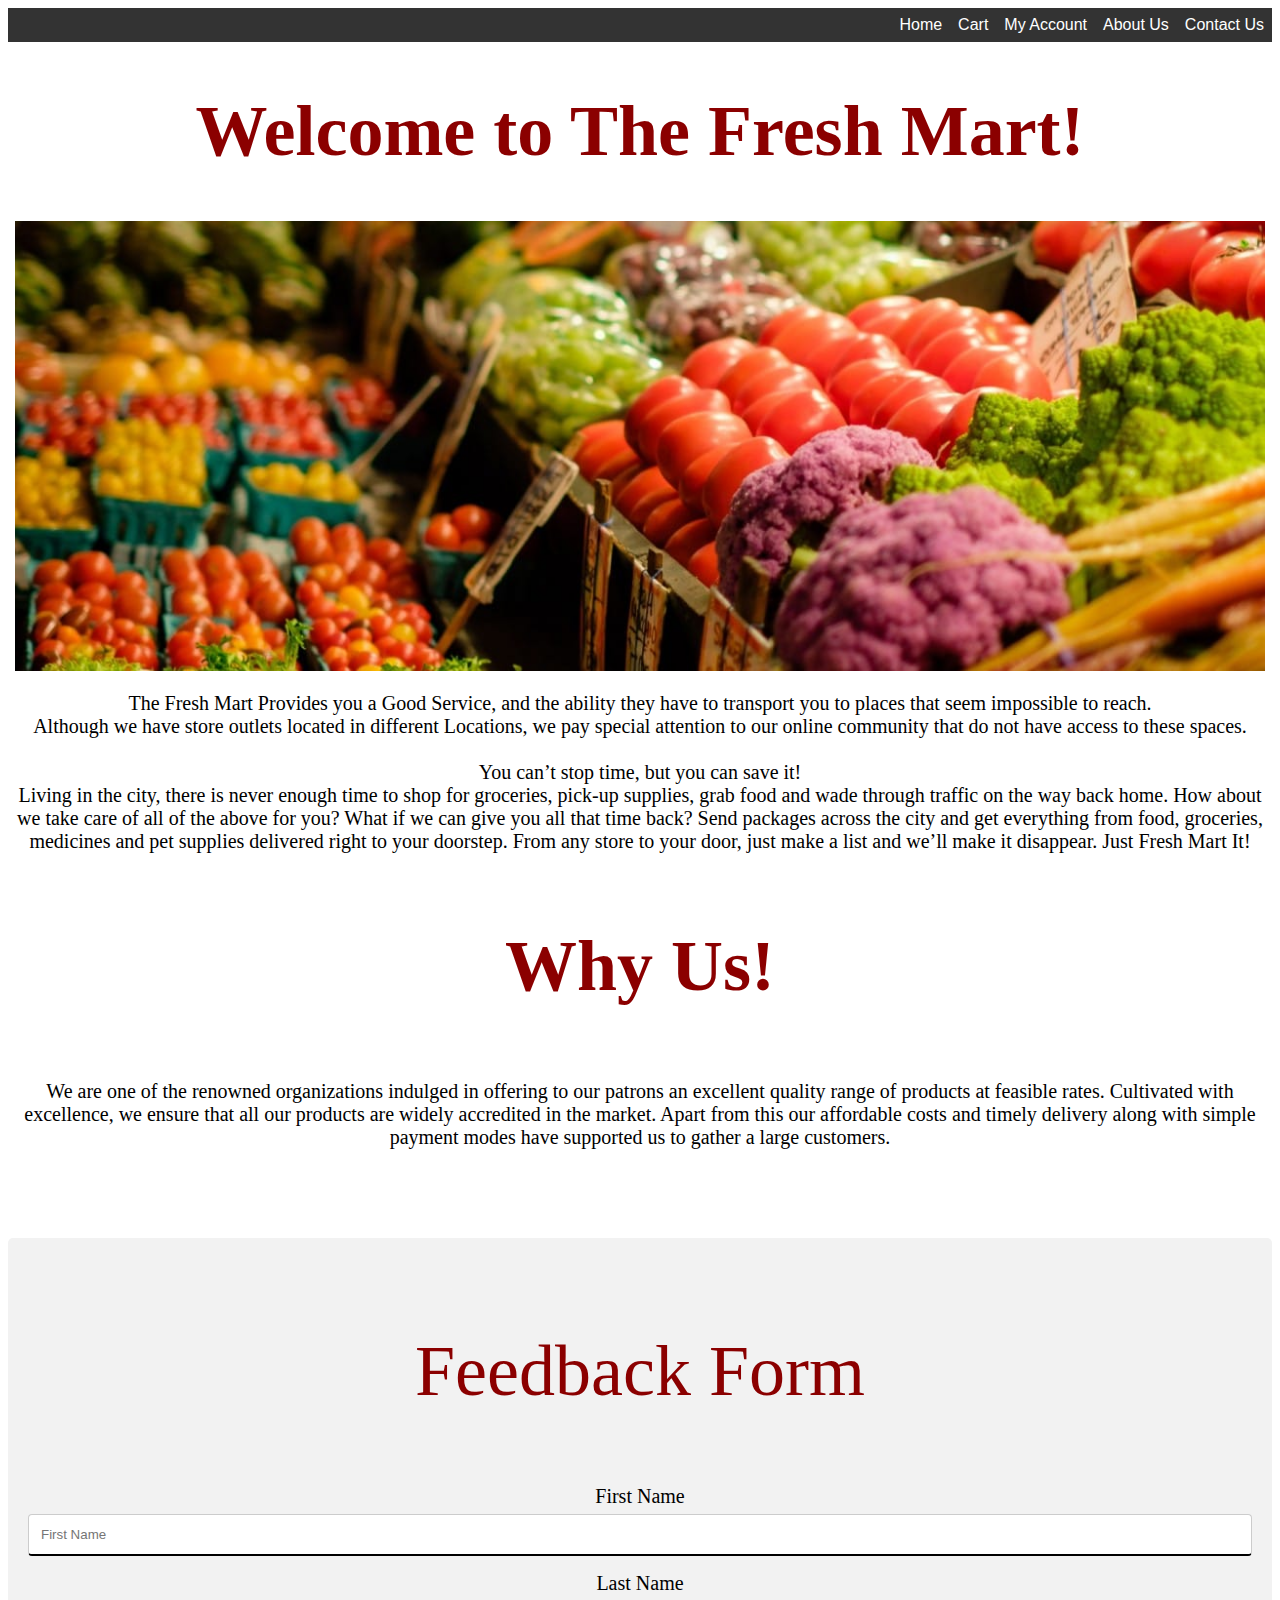
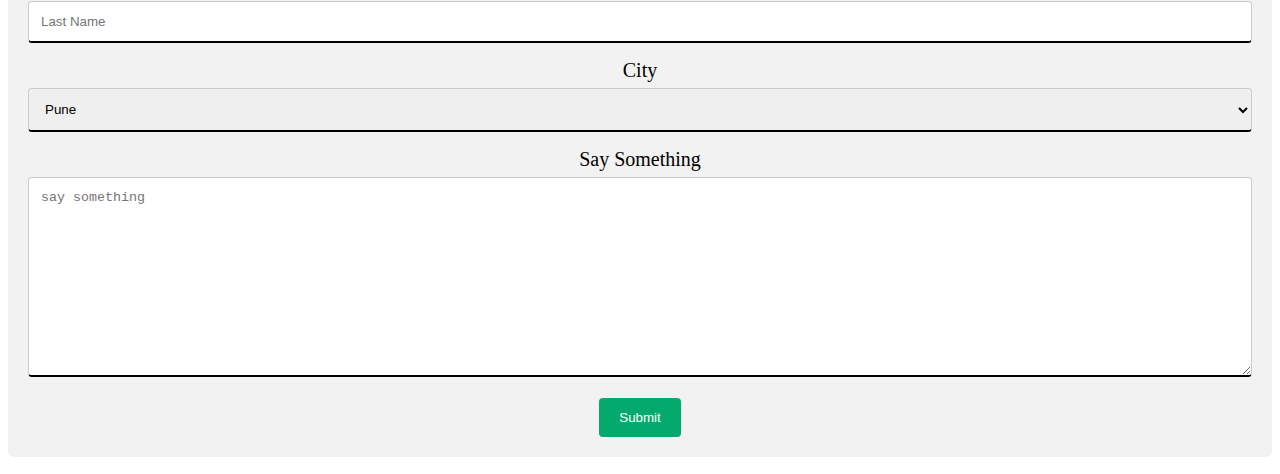
<file: Task 1/index.html>
<!DOCTYPE html>
<html>
    <head>
        <!DOCTYPE html>
        <html lang="en">
        <head>
            <meta charset="UTF-8">
            <meta http-equiv="X-UA-Compatible" content="IE=edge">
            <meta name="viewport" content="width=device-width, initial-scale=1.0">
            <link rel="stylesheet" href="style.css">
            <title>The Fresh Mart</title>
        </head>
        <body>
            <div class="nav">
                <ul><li><a href="contact us">Contact Us</a></li>
                <li><a href="#about us">About Us</a></li>
                <li><a href="my account">My Account</a></li>
                <li><a href="cart">Cart</a></li>
                <li><a href="#home">Home</a></li>

                </ul>
            </div>       


            
                <h1>Welcome to The Fresh Mart!</h1>
                <p style="text-align:center;">
                <img src="freshmart.jpg" alt="freshmart">
                <h2>
                    The Fresh Mart Provides you a Good Service, and the ability they have to transport 
                        you to places that seem impossible to reach.
                        <br>
                        Although we have store outlets located in different Locations, we pay special attention to our online community that do not have access to these spaces.<br> 
                         <br>
                         You can’t stop time, but you can save it!<br>

                       Living in the city, there is never enough time to shop for groceries, pick-up supplies, grab food and wade through traffic on the way back home.
                        How about we take care of all of the above for you? What if we can give you all that time back? 
                        Send packages across the city and get everything from food, groceries,  medicines and pet supplies delivered right to your doorstep. 
                        From any store to your door, just make a list and we’ll make it disappear. Just Fresh Mart It!</h2>
                         
                         <h3>Why Us!</h3>
                        <h2>We are one of the renowned organizations indulged in offering to our patrons an excellent quality range of products at feasible rates. 
                         Cultivated with excellence, we ensure that all our products are widely accredited in the market. Apart from this our affordable costs and timely delivery 
                         along with simple payment modes have supported us to gather a large customers.
                        <br>
                         <br>
                         
                    </p>

                          <br><br> 
                          <div class="container">
                          <h3>Feedback Form</h3>

                            <form action>

                              <label for="fname">First Name</label>
                              <input type="text" id="fname" name="firstname" placeholder="First Name">

                              <label for="lname">Last Name</label>
                              <input type="text" id="lname" name="lastname" placeholder="Last Name">

                              <label for="city">City</label>
                              <select id="city" name="city">
                                <option value="pune">Pune</option>
                                <option value="Mumbai">Mumbai</option>
                                <option value="Nashik">Nashik</option>
                              </select>

                              <label for="subject">Say Something</label>
                              <textarea id="subject" name="subject" placeholder="say something" style="height:200px"></textarea>

                              <input type="submit" value="Submit">

                            </form>
                          </div>
                </h2>
            </div>
        </body>
        </html>
    </head>
</html>
</file>
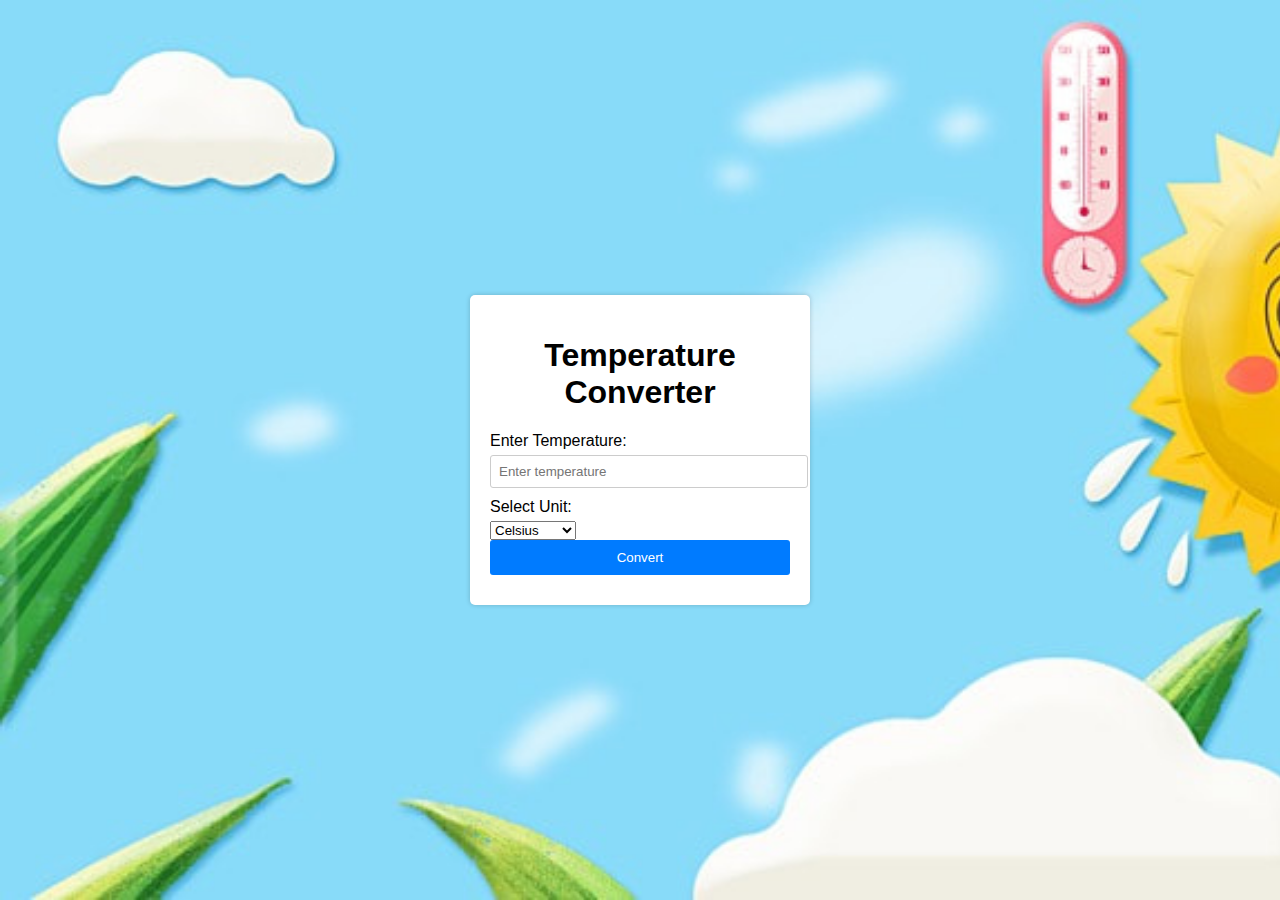
<file: Task 3/index.html>
<!DOCTYPE html>
<html>
<head>
    <title>Temperature Converter</title>
    <style>
        body {
            font-family: Arial, sans-serif;
            background-image: url('temp.jpg');
            background-size: cover; 
            background-repeat: no-repeat; 
            display: flex;
            justify-content: center;
            align-items: center;
            height: 100vh;
            margin: 0;
        }
        .container {
            width: 300px;
            padding: 20px;
            background-color: #fff;
            border-radius: 5px;
            box-shadow: 0 0 5px rgba(0, 0, 0, 0.2);
        }
        h1 {
            text-align: center;
        }
        label {
            display: block;
            margin-bottom: 5px;
        }
        input[type="number"] {
            width: 100%;
            padding: 8px;
            margin-bottom: 10px;
            border: 1px solid #ccc;
            border-radius: 3px;
        }
        button {
            width: 100%;
            padding: 10px;
            background-color: #007BFF;
            color: #fff;
            border: none;
            border-radius: 3px;
            cursor: pointer;
        }
        #result {
            margin-top: 10px;
            text-align: center;
            font-weight: bold;
        }
    </style>
</head>
<body>
    <div class="container">
        <h1>Temperature Converter</h1>
        <label for="inputTemp">Enter Temperature:</label>
        <input type="number" id="inputTemp" placeholder="Enter temperature">
        <label for="unit">Select Unit:</label>
        <select id="unit">
            <option value="celsius">Celsius</option>
            <option value="fahrenheit">Fahrenheit</option>
            <option value="kelvin">Kelvin</option>
        </select>
        <button onclick="convertTemperature()">Convert</button>
        <div id="result"></div>
    </div>

    <script>
        function convertTemperature() {
            const inputTemp = parseFloat(document.getElementById("inputTemp").value);
            const unit = document.getElementById("unit").value;
            let result = "";

            if (unit === "celsius") {
                result = `${inputTemp}°C = ${((inputTemp * 9/5) + 32).toFixed(2)}°F`;
            } else if (unit === "fahrenheit") {
                result = `${inputTemp}°F = ${((inputTemp - 32) * 5/9).toFixed(2)}°C`;
            } else if (unit === "kelvin") {
                result = `${inputTemp}K = ${(inputTemp - 273.15).toFixed(2)}°C`;
            }

            document.getElementById("result").textContent = result;
        }
    </script>
</body>
</html>
</file>
<file: Task 1/style.css>
h1, h3 {
    font-family:'Times New Roman';
    font-size: 72px;
    font-weight: bolder;
    text-align: center;
    color: darkred;
}
h2 {
    text-align: center;
    font-size: medium;
    font-weight: 100;
    font-size: 20px;
}

p {
    text-align: left;
    font-family: Helvetica;

}

img{
    width:1250px; height:450px; object-fit:cover;
}
ul {
    list-style-type:none;
    margin: 0;
    padding: 0;
    overflow: hidden;
    background-color: #333;
}
li {display: inline;
    float: right;

}
a {display: block;
    padding: 8px;
    color: white;
    font-family: Helvetica;
    text-align: center;
    text-decoration: none;
}

input[type=text], select, textarea {
    width: 100%; 
    padding: 12px; 
    border: 1px solid #ccc; 
    border-bottom: solid black 2px;
    border-radius: 4px; 
    box-sizing: border-box; 
    margin-top: 6px; 
    margin-bottom: 16px; 
    resize: vertical
  }

  input[type=submit] {
    background-color: #04AA6D;
    color: white;
    padding: 12px 20px;
    border: none;
    border-radius: 4px;
    cursor: pointer;
  }

  input[type=submit]:hover {
    background-color: #010e01;
  }

  .container {
    border-radius: 5px;
    background-color: #f2f2f2;
    padding: 20px;
  }
</file>
